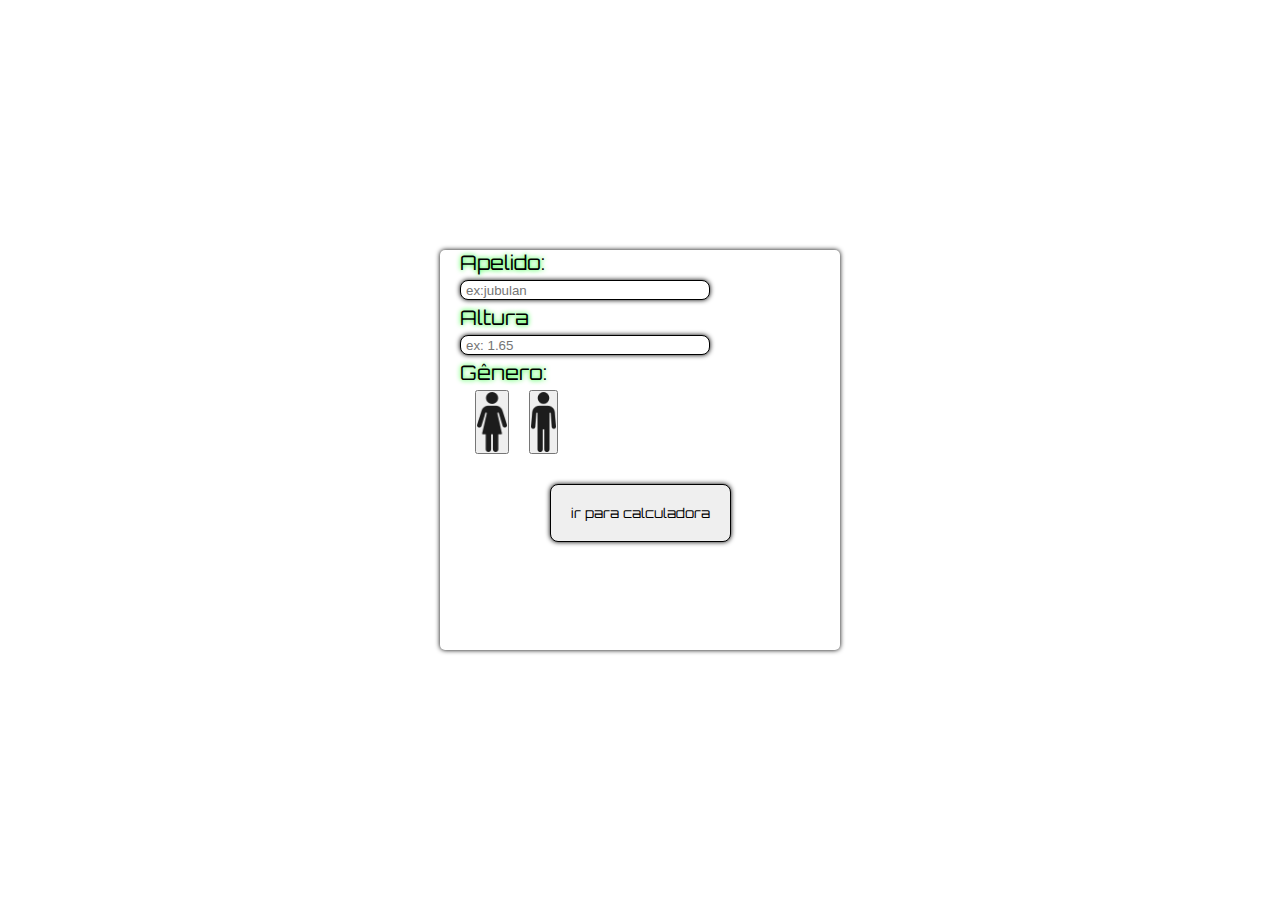
<file: desenvolvimento_web_aula4/index.html>
<html lang="en">
<head>
    <meta charset="UTF-8">
    <meta name="viewport" content="width=device-width, initial-scale=1.0">
    <title>Document</title>
    <link rel="stylesheet" href="https://fonts.googleapis.com/icon?family=Material+Icons">
    <link rel="stylesheet" href="style01.css">
    <link href="https://fonts.googleapis.com/css2?family=Orbitron:wght@400;700&display=swap" rel="stylesheet">

</head>
<body>
        <form id="formulario">
            
            <label id="Apelido">Apelido:</label>
            <input type="text" required id="nome" placeholder="ex:jubulan" >

            <label id="altura01" >Altura</label>
            
            <input type="number" step="0.01" id="altura" placeholder="ex: 1.65">

            <label id="genero">Gênero:</label>
            <div id="option">
                <button type="button" onclick="genero_feminino()"><img src="img/sign_13481932.png" alt="icone feminino" id="feminino01" value="feminino"></button>
                <button type="button" onclick="genero_masculino()"><img src="img/man_13481919.png" alt="icone masculino" id="masculino01" value="masculino"></button>
                <p id="resultado"></p>
            </div>
            <div id="calcular">
                <input type="submit" value="ir para calculadora" id="botão">
            </div>    

        </form>   
    <script src="index.js" defer></script>

</body>
</html>
</file>
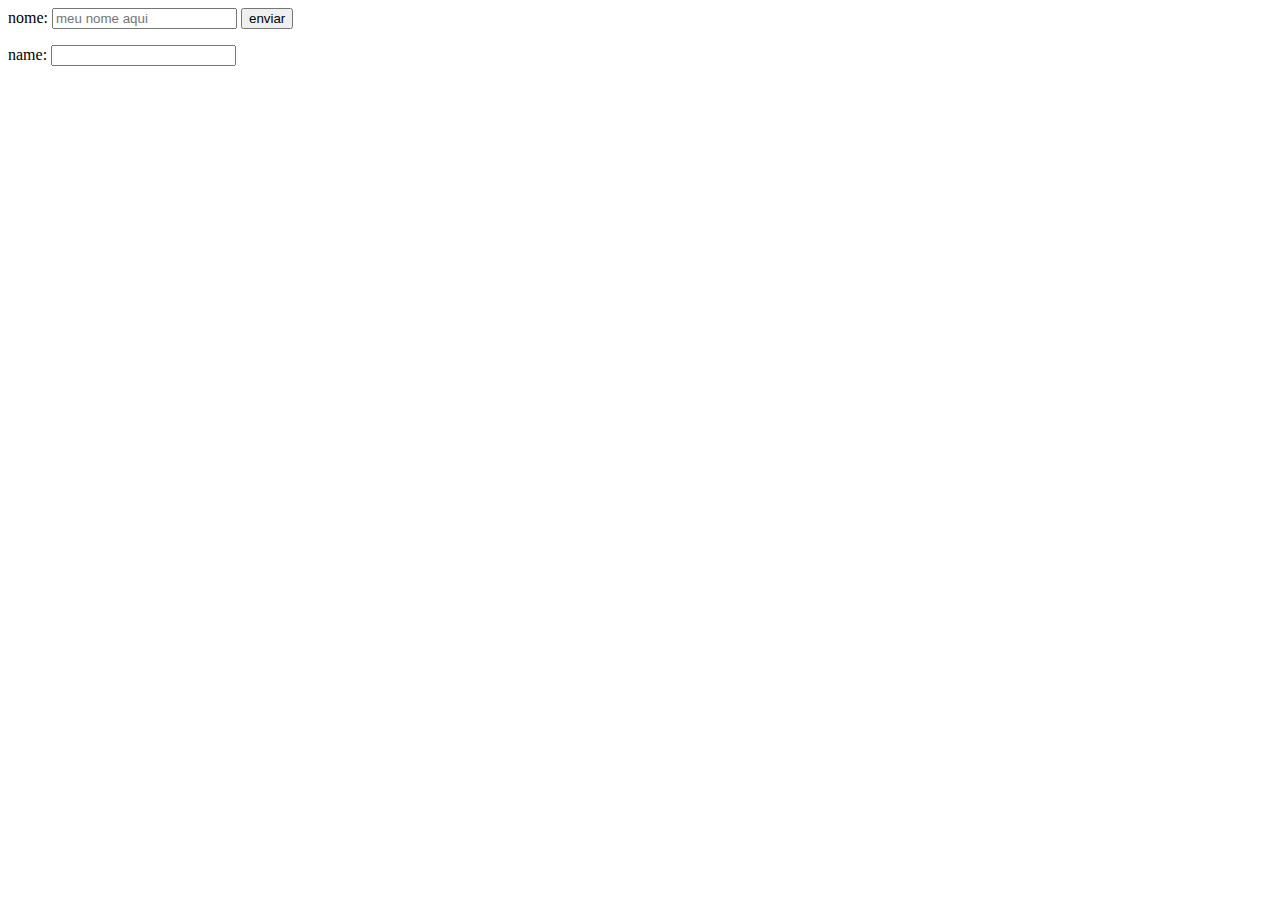
<file: dev_web_revisão_JavaScritp/index.html>
<html lang="pr-br">

<head>
    <meta charset="UTF-8">
    <meta name="viewport" content="width=device-width, initial-scale=1.0">
    <title>Document</title>
</head>

<body>
    <form onsubmit="return validarFormlario()">
        <label for="nome">nome:</label>
        <input type="text" id="nome" name="nome" placeholder="meu nome aqui" required>
        <input type="submit" value="enviar">
    </form>
    <form onsubmit="return MostarNome()">
        <label for="name">name:</label>
        <input type="text"  id="bancoDD" name="bancoDD">
    </form>



    <script>
        function validarFormlario() {
            var nome = document.getElementById("nome").value;
            if (nome == "") {
                alert("preecha seu nome, por favor!")
                return false
            }
            return true
        }
        function MostarNome() {
            var bancoDD = document.getElementById("bancoDD").value
            if (validarFormlario == true) {
                print (bancoDD)
            }


        }

    </script>

</body>

</html>
</file>
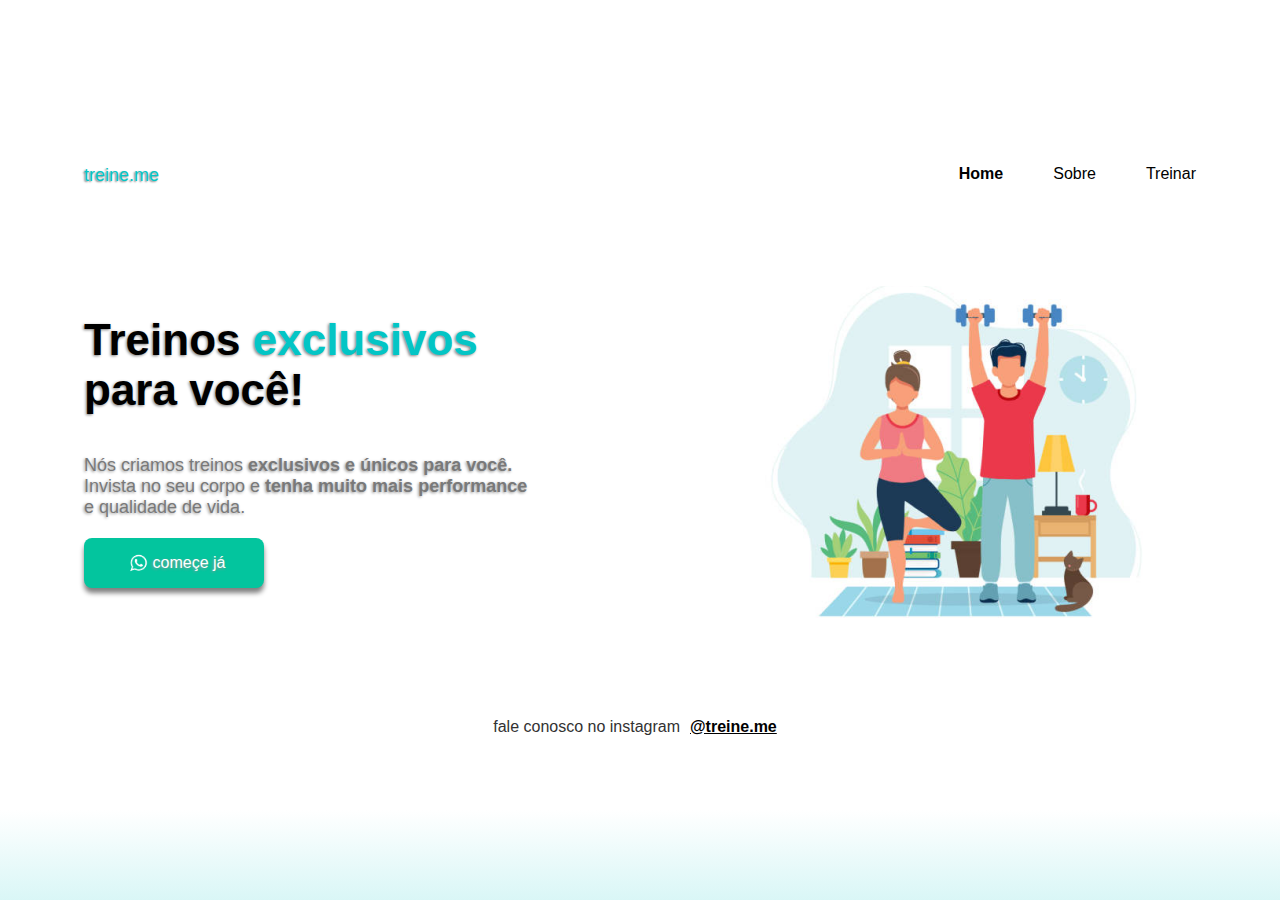
<file: desenvolvimento_web_aula1/arquivo.html>
<html lang="pt-BR">
<head>
    <meta charset="UTF-8">
    <meta name="viewport" content="width=device-width, initial-scale=1.0">
    <title>Document</title>
    <link rel="stylesheet" href="aula1.css">
</head>
<body>
    <div id="caixa mae">
     <main>
        <div id="treineme">
            <p>treine.me</p>
        </div>    
            

        <div id="atalhos">
           <p><b>Home</b></p>
           <P class="Colorgrey">Sobre</P>
           <P class="Colorgrey">Treinar</P>
        </div>
     </main>

     <section>
        <div id="texto">
            <h1 class="textoG">Treinos <l class="colorblue">exclusivos</l> <br>
            para você!</h1>
            <p class="textoP">Nós criamos treinos <b>exclusivos e únicos para você.</b> <br> 
               Invista no seu corpo e <b>tenha muito mais performance</b><br> e qualidade de vida.</p>
       
                <div id="whats">
                    <img src="img/—Pngtree—white whatsapp icon png_3562063.png" alt="logo do whatsapp">
                     <p>começe já </p>   
                </div> 
            </div>

        <div id="img"> </div>
        
     </section>

     <footer>
        <p>fale conosco no instagram</p>
        <a href=""><b>@treine.me<b></a>
     </footer>
    </div>
</body>
</html>
</file>
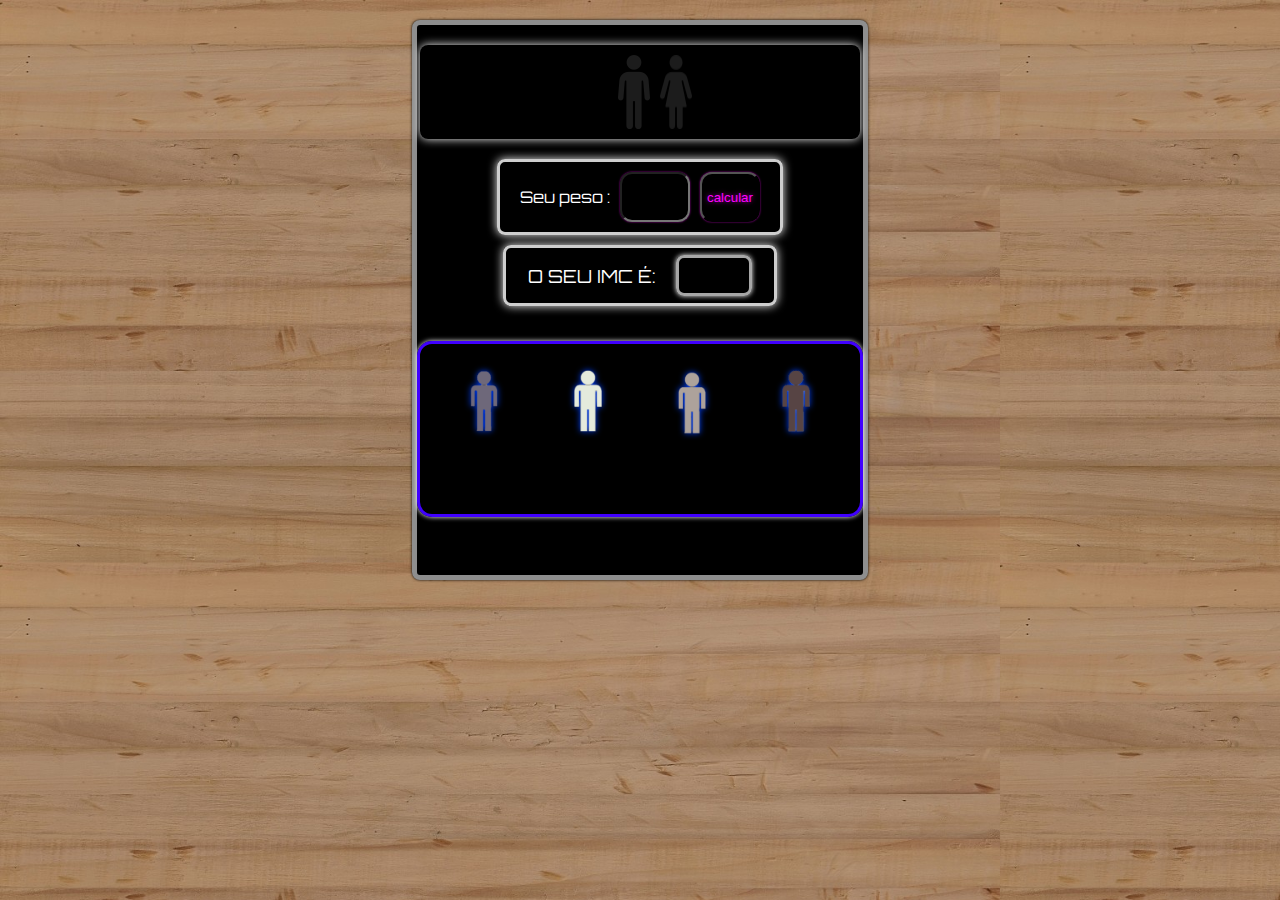
<file: desenvolvimento_web_aula4/pagina1.html>
<html lang="en">
<head>
    <meta charset="UTF-8">
    <meta name="viewport" content="width=device-width, initial-scale=1.0">
    <title>Document</title>
    <link rel="stylesheet" href="stely.css">
    <link href="https://fonts.googleapis.com/css2?family=Orbitron:wght@400;700&display=swap" rel="stylesheet">

</head>
<body>
    <form id="pai">
        <div id="detalhes">
            <div id="mostrar_nome">
                   <p id="nome01"></p>
            </div>

            <div id="mostrar_altura">
              <p id="altura01"></p>
            </div>

            <div id="mostrar_genero">
                <p id="genero"></p>
            </div>
            <img src="img/man_13481919.png" alt="" id="man">
            <img src="img/sign_13481932.png" alt="" id="sign">
        </div>

        <div id="mostrar_peso">
            <label for="peso">Seu peso :</label>
            <input type="number" step="0.01" required id="peso">

            <input type="submit" value="calcular">   
        </div>
        
        <div id="mostrar_imc">
            <p>O SEU IMC É:</p>
            <div id="IMC">
                <p id="peso01"> </p>  
            </div>
                
        </div>
        
<!-- 
        <div id="balaca">
            <div id="blroxo"></div>
            <div id="blverde"></div>
            <div id="bllaranja"></div>
            <div id="blvermelho"></div>

        </div> -->

        <div id="imgs">
            <div>
                <img src="img/1741888879849.png" alt="" id="roxo">
                <img src="img/1741888945459.png" alt="" id="verde">
                <img src="img/1741888974664.png" alt="" id="laranja">
                <img src="img/1741888993931.png" alt="" id="vermelho">
            </div>
            
            <p id="abaixo"></p>
            <p id="normal"></p>
            <p id="acima"></p>
            <p id="obeso"></p>
            
        </div>

    </form>

    <script src="pagina01.js" defer></script>
</body>
</html>
</file>
<file: desenvolvimento_web_aula4/style01.css>
*{
    box-sizing: 0;
    margin: 0;
    padding: 0;
}

body{
    justify-items: center;
    align-content: center;
}

form{
    width: 400px;
    height: 400px;
    box-shadow: 0px 0px 5px rgb(2, 2, 2);
    border-radius: 5px;
    font-family:'Orbitron', sans-serif !important ;
}

label[id="Apelido"],[id="altura01"]{
  font-size: 20px;
  margin: 10px 300px 5px 20px;
  padding: 10px 0 0 0 ;
  transition: 0.3s;
  text-shadow:0px 0px 5px rgb(0, 255, 17) ;

}

label[id="genero"]{
    font-size: 20px;
    margin: 5px 300px 5px 20px;
    text-shadow:0px 0px 5px rgb(0, 255, 17) ;
    
}

input[id="nome"],[id="altura"]{
    margin: 5px 300px 5px 20px;
    width: 250px;
    height: 20px;
    padding-left: 5px;
    border-radius: 8px;
    border: solid 0.5px;
    box-shadow: 0px 0px 5px rgb(0, 0, 0);
}

div[id="option"]{
    display: flex;
    align-items: center;
    gap: 20px;
    margin: 5px 0 5px 35px;
    text-shadow:0px 0px 5px rgb(0, 255, 17) ;

    
}

div[id="option"] img{
    height: 60px;
    transition: 0.3s;
}   

div[id="calcular"]{
    display: flex;
    justify-content: center;
}

div[id="calcular"] input{
   padding: 20px;
   border-radius: 8px; 
   border: solid 0.5px;
   margin: 25px 0 0 0;
   font-family:'Orbitron', sans-serif !important ;
   box-shadow: 0px 0px 5px rgb(0, 0, 0);
   transition: 0.3s;
}

div[id="calcular"] input:hover{
    transition: 0.3s;
    box-shadow: 0px 0px 5px rgb(0, 255, 17);
    text-shadow:0px 0px 5px rgb(0, 255, 17) ;
}

img[id="feminino01"]:hover{
    cursor: pointer;
    transition: 0.3s;
    filter: drop-shadow(0px 0px 10px rgb(255, 3, 255));
}
img[id="masculino01"]:hover{
    cursor: pointer;
    transition: 0.3s;
    filter: drop-shadow(0px 0px 10px rgb(0, 162, 255));
}

input[id="altura"]:hover{
    transition: 0.3s;
    box-shadow: 0px 0px 5px rgb(0, 255, 17);
    text-shadow:0px 0px 5px rgb(0, 255, 17) ;
}
input[id="nome"]:hover{
    transition: 0.3s;
    box-shadow: 0px 0px 5px rgb(0, 255, 17);
    text-shadow:0px 0px 5px rgb(0, 255, 17) ;
}
</file>
<file: desenvolvimento_web_aula1/aula1.css>
*{
    box-sizing: 0;
    padding: 0;
    margin: 0;
}

body{
    align-content: center;
    background: linear-gradient(white 90%, rgba(3, 197, 197, 0.148) );
}
/**/

div[id="caixa mae"]{
    padding: 20px;
    
}

main{
   font-family: 'Trebuchet MS', 'Lucida Sans Unicode', 'Lucida Grande', 'Lucida Sans', Arial, sans-serif;
   display: flex;
   justify-content: center;
   gap: 150px;
}

div[id="treineme"]{
    width: 481px;
    color:rgb(3, 197, 197);
    text-shadow: -1px 1px 2px gray;
    justify-content: start;
   font-size: 18px;
}

.Colorgrey{
    color: gray;
}

div[id="atalhos"]{
    width: 481px;
    gap:50px;
    display: flex;
    justify-content: end;
    
}
div[id="atalhos"] p{
   color: black;
}

div[id="atalhos"] p:hover{
    cursor: pointer;
    text-shadow: 0px 1px 5px rgb(3, 197, 197);
}

/**/

section{
    display: flex;
    justify-content: center;
    margin-top: 100px;
    margin-bottom: 100px;
    gap: 150px;
}

.colorblue{
    color: rgb(3, 197, 197);
    text-shadow: -1px 1px 3px gray ;  
}

section div[id="texto"]{
    width: 481px;
    height: 332px;
    align-content: center;
    
} 


section div[id="img"]{
    width: 481px;
    height: 332px;
    background: url(img/image.png);
    background-size: 481px 332px;
}
section div[id="whats"]{
    display: flex;
    justify-content: center;
    align-items: center;
    font-family: 'Trebuchet MS', 'Lucida Sans Unicode', 'Lucida Grande', 'Lucida Sans', Arial, sans-serif;
    box-shadow: 0px 5px 5px gray;
    text-shadow:-1px 1px 3px rgb(148, 148, 148)  ;
    color: white;
    background-color:rgb(3, 197, 158);
    width: 180px;
    height: 50px;
    border-radius: 8px;
    margin-top: 20px;
    transition: 0.5s;
    
}

section div[id="whats"] img{
    width: 30px;
}



section div[id="whats"]:hover{
    cursor: pointer;
    transition: 0.4s;
    transform: scale(1.01);
    box-shadow: 0px 7px 7px rgb(68, 224, 255);
    background-color:rgb(4, 177, 143);
    text-shadow: 0px 0px 0.5px rgb(255, 255, 255);
    color:rgb(0, 247, 255);
    
}

section div[id="whats"]:hover img{
   filter: drop-shadow(0px 0px 2px  rgb(68, 224, 255));
   

}

.textoG{
    font-family: 'Trebuchet MS', 'Lucida Sans Unicode', 'Lucida Grande', 'Lucida Sans', Arial, sans-serif;
    font-size: 44px;
    padding-bottom: 40px;
    text-shadow: -1px 1px 3px gray;
    

}

.textoP{
    font-family: 'Trebuchet MS', 'Lucida Sans Unicode', 'Lucida Grande', 'Lucida Sans', Arial, sans-serif;
    font-size: 18px;
    text-shadow: -1px 1px 3px rgb(148, 148, 148) ;
    color: rgb(121, 121, 121);
}

/**/

footer{
    display: flex;
    justify-content: center;
    margin: auto;
    gap: 10px;
    text-align: center;
    font-family: 'Trebuchet MS', 'Lucida Sans Unicode', 'Lucida Grande', 'Lucida Sans', Arial, sans-serif;
}

footer p{
    color:rgb(50, 50, 50);
}

footer a{
    color: black;
}

footer a:hover{
    text-shadow: 0px 1px 5px rgb(3, 197, 197);
}
</file>
<file: desenvolvimento_web_aula4/stely.css>
@import url('https://fonts.googleapis.com/css2?family=Poppins:ital,wght@0,100;0,200;0,300;0,400;0,500;0,600;0,700;0,800;0,900;1,100;1,200;1,300;1,400;1,500;1,600;1,700;1,800;1,900&display=swap');

*{
    box-sizing: 0;
    margin: 0;
    padding: 0;
}

body{
    display: flex;
    justify-content: center;
    background-image: url(img/image01.png);
    background-size: 1000px;
}

form{
    justify-items: center;
    max-height: 550px;
    margin-top: 20px;
    font-family: Arial, Helvetica, sans-serif;
    background-color:rgb(0, 0, 0);
    border: solid  rgb(142, 142, 142) 5px;
    border-radius: 8px;
    box-shadow: 0px 0px 3px rgb(0, 0, 0);
    font-family: 'Orbitron', sans-serif !important;
}

p{
    color: white;
}

form label{
    color: rgb(255, 255, 255);
}

div[id="mostrar_peso"]{
    display: flex;
    box-shadow: 0px 0px 10px whitesmoke;
    padding: 10px 20px 10px 20px;
    margin:20px 0 10px 0; 
    border-radius: 8px;
    border: solid rgb(206, 206, 206) 3px;
    justify-content: center;
    align-items: center;
    gap: 10px;
}

form input[id="peso"]{
    border-radius: 12px;
    width: 70px;
    height: 50px ;
    padding-left: 15px;
    background: 0;
    box-shadow:0px 0px 2px rgb(180, 0, 180);
    color: rgb(255, 3, 255);
    text-shadow: 0px 0px 5px rgb(180, 0, 180);
    font-size: medium;
}

input[type=number]::-webkit-inner-spin-button, 
input[type=number]::-webkit-outer-spin-button {
    -webkit-appearance: none;
    margin: 0;
}

form input[id="peso"]:hover{
    color: rgb(0, 255, 255);
    box-shadow:0px 0px 5px rgb(0, 255, 255);  

}

input[type="submit"]{
    width: 60px;
    height: 50px;
    color: rgb(255, 3, 255);
    text-shadow: 0px 0px 5px rgb(180, 0, 180);
    border-radius: 12px;
    background-color: 0;
    box-shadow:0px 0px 2px rgb(180, 0, 180);
    transition: 0.3s;
}
input[type="submit"]:hover{
    cursor: pointer;
    transition: 0.3s;
    transform: scale(1.05);
    color: rgb(0, 255, 255);
    box-shadow:0px 0px 5px rgb(0, 255, 255);
}

div[id="mostrar_imc"]{
    display: flex;
    justify-content: center;
    align-items: center;
    width: 268px;
    height: 55px;
    margin: 10px 0 35px 0;
    gap: 20px;
    box-shadow: 0px 0px 10px whitesmoke;
    border-radius: 8px;
    border: solid rgb(206, 206, 206) 3px;
    font-size: large;
}

div[id="IMC"]{
    display: flex ;
    justify-content: center;
    align-items: center ;
    width: 70px;
    height: 35px;
    border: solid rgb(167, 167, 167) 3px;
    box-shadow: 0px 0px 5px whitesmoke;
    border-radius: 8px;
}

div[id="detalhes"]{
    display: flex ;
    justify-content: center;
    justify-items: center ;
    width: 440px;
    gap: 10px;
    margin-top: 20px;
    padding: 10px 0 10px 0;
    box-shadow: 0px 0px 10px whitesmoke;
    border-radius: 8px;
}

div[id="mostrar_nome"],
   [id="mostrar_altura"],
   [id="mostrar_genero"]{
    display: flex;
    text-align: center;
    align-items: center;
}

div[id="imgs"]{
    display: flex;
    flex-wrap: wrap;
    align-items: center;
    justify-content: center;
    border-radius: 15px;
    box-shadow: 0px 0px 5px rgb(255, 255, 255);
    width: 440px;
    height: 170px;
    border: solid rgb(64, 0, 255) 3px;
}

div[id="imgs"] img{
    width: 100px;
    filter:saturate(10%)  drop-shadow(0px 0px 3px  #0040ff);
}

div[id="imgs"] p{
    width: 103px;
    height: 40px;
    text-align: center;
    align-content: center; 
}
</file>
